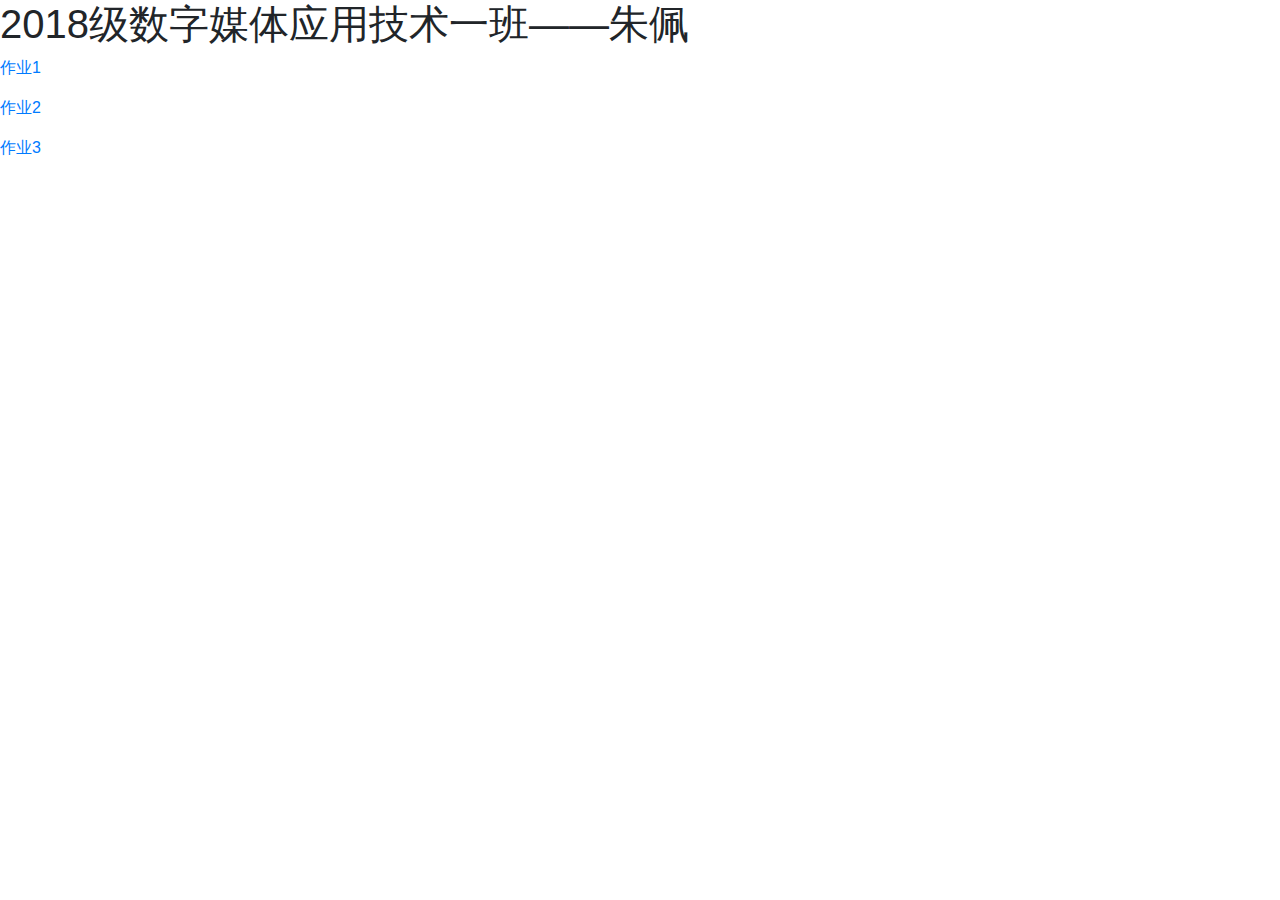
<file: index.html>
<!DOCTYPE html>
<html lang="en">
  <head>
    <meta charset="utf-8">
	<meta http-equiv="X-UA-Compatible" content="IE=edge">
	<meta name="viewport" content="width=device-width, initial-scale=1">
    <title>Untitled Document</title>
    <!-- Bootstrap -->
	<link href="css/bootstrap-4.0.0.css" rel="stylesheet">
	
  </head>
  <body>
  	<!-- body code goes here -->
<h1>	2018级数字媒体应用技术一班——朱佩</h1>
<p>	<a href="zy1.html">作业1</a></p>
	<p><a href="zy2.html">作业2</a></p>
	  <p><a href="zy3.html">作业3</a> </p>

	<!-- jQuery (necessary for Bootstrap's JavaScript plugins) --> 
	<script src="js/jquery-3.2.1.min.js"></script>

	<!-- Include all compiled plugins (below), or include individual files as needed -->
	<script src="js/popper.min.js"></script> 
	<script src="js/bootstrap-4.0.0.js"></script>
  </body>
</html>
</file>
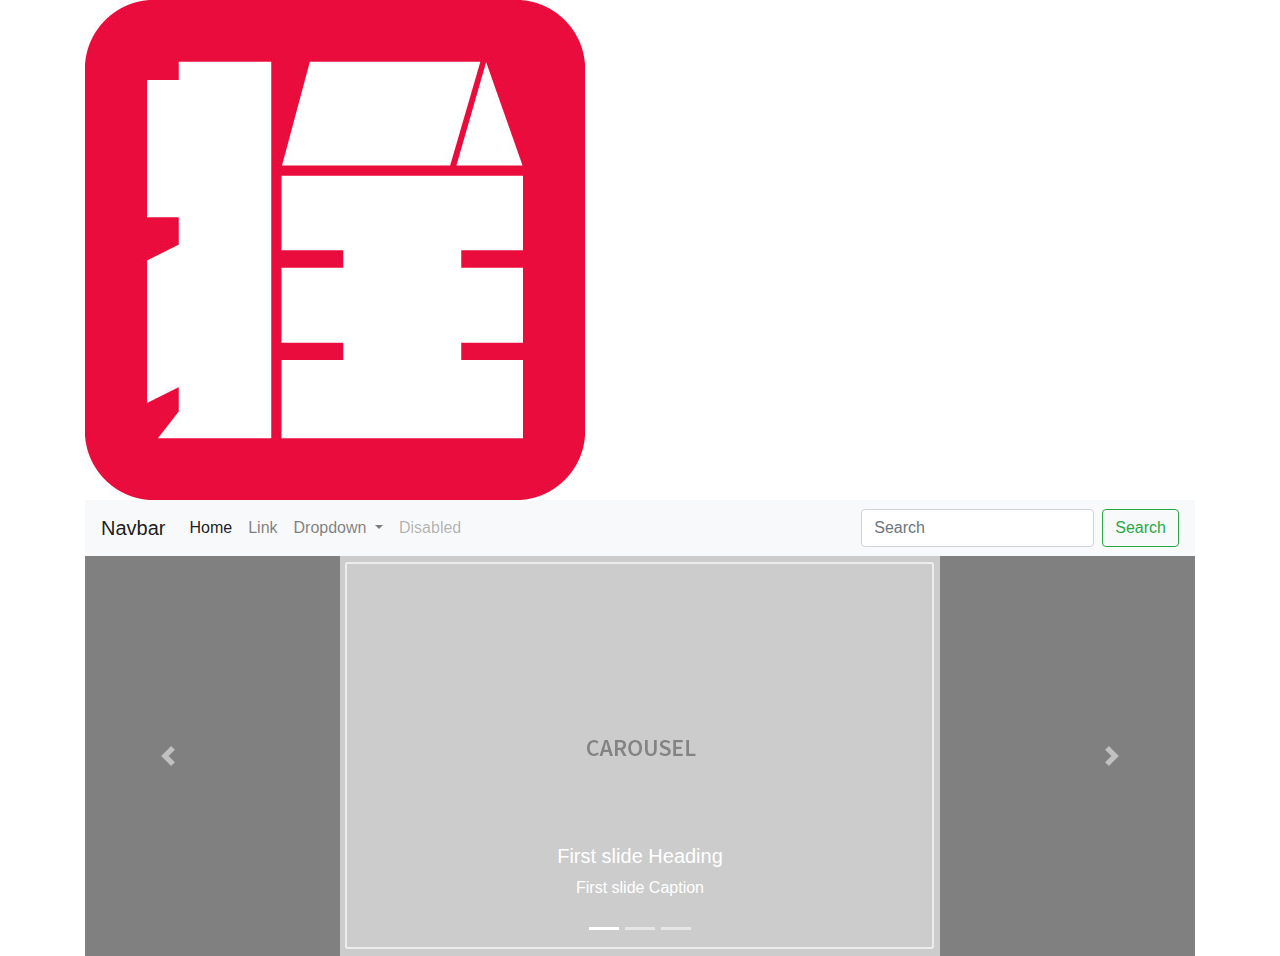
<file: zy1.html>
<!DOCTYPE html>
<html lang="en">
  <head>
    <meta charset="utf-8">
	<meta http-equiv="X-UA-Compatible" content="IE=edge">
	<meta name="viewport" content="width=device-width, initial-scale=1">
    <title>Untitled Document</title>
    <!-- Bootstrap -->
	<link href="css/bootstrap-4.0.0.css" rel="stylesheet">
	
  </head>
  <body>
  	<!-- body code goes here -->
<div>
  <div class="container">
    <div class="row">
      <div class="col-md-6"><img src="image/logo.jpg"></div>
      <div class="col-md-6"></div>
      <div class="col-md-12">
        <nav class="navbar navbar-expand-lg navbar-light bg-light"> <a class="navbar-brand" href="#">Navbar</a>
          <button class="navbar-toggler" type="button" data-toggle="collapse" data-target="#navbarSupportedContent1" aria-controls="navbarSupportedContent1" aria-expanded="false" aria-label="Toggle navigation"> <span class="navbar-toggler-icon"></span> </button>
          <div class="collapse navbar-collapse" id="navbarSupportedContent1">
            <ul class="navbar-nav mr-auto">
              <li class="nav-item active"> <a class="nav-link" href="#">Home <span class="sr-only">(current)</span></a> </li>
              <li class="nav-item"> <a class="nav-link" href="#">Link</a> </li>
              <li class="nav-item dropdown"> <a class="nav-link dropdown-toggle" href="#" id="navbarDropdown1" role="button" data-toggle="dropdown" aria-haspopup="true" aria-expanded="false"> Dropdown </a>
                <div class="dropdown-menu" aria-labelledby="navbarDropdown1"> <a class="dropdown-item" href="#">Action</a> <a class="dropdown-item" href="#">Another action</a>
                  <div class="dropdown-divider"></div>
                  <a class="dropdown-item" href="#">Something else here</a> </div>
              </li>
              <li class="nav-item"> <a class="nav-link disabled" href="#">Disabled</a> </li>
            </ul>
            <form class="form-inline my-2 my-lg-0">
              <input class="form-control mr-sm-2" type="search" placeholder="Search" aria-label="Search">
              <button class="btn btn-outline-success my-2 my-sm-0" type="submit">Search</button>
            </form>
          </div>
        </nav>
      </div>
      <div class="col-md-12">
        <div id="carouselExampleIndicators1" class="carousel slide" data-ride="carousel" style="background-color: grey">
          <ol class="carousel-indicators">
            <li data-target="#carouselExampleIndicators1" data-slide-to="0" class="active"></li>
            <li data-target="#carouselExampleIndicators1" data-slide-to="1"></li>
            <li data-target="#carouselExampleIndicators1" data-slide-to="2"></li>
          </ol>
          <div class="carousel-inner" role="listbox">
            <div class="carousel-item active"> <img class="d-block mx-auto" src="image/Carousel_Placeholder.png" alt="First slide">
              <div class="carousel-caption">
                <h5>First slide Heading</h5>
                <p>First slide Caption</p>
              </div>
            </div>
            <div class="carousel-item"> <img class="d-block mx-auto" src="image/Carousel_Placeholder.png" alt="Second slide">
              <div class="carousel-caption">
                <h5>Second slide Heading</h5>
                <p>Second slide Caption</p>
              </div>
            </div>
            <div class="carousel-item"> <img class="d-block mx-auto" src="image/Carousel_Placeholder.png" alt="Third slide">
              <div class="carousel-caption">
                <h5>Third slide Heading</h5>
                <p>Third slide Caption</p>
              </div>
            </div>
          </div>
          <a class="carousel-control-prev" href="#carouselExampleIndicators1" role="button" data-slide="prev"> <span class="carousel-control-prev-icon" aria-hidden="true"></span> <span class="sr-only">Previous</span> </a> <a class="carousel-control-next" href="#carouselExampleIndicators1" role="button" data-slide="next"> <span class="carousel-control-next-icon" aria-hidden="true"></span> <span class="sr-only">Next</span> </a> </div>
      </div>
    </div>
  </div>
  
  
</div>

	<!-- jQuery (necessary for Bootstrap's JavaScript plugins) --> 
	<script src="js/jquery-3.2.1.min.js"></script>

	<!-- Include all compiled plugins (below), or include individual files as needed -->
	<script src="js/popper.min.js"></script> 
	<script src="js/bootstrap-4.0.0.js"></script>
  </body>
</html>
</file>
